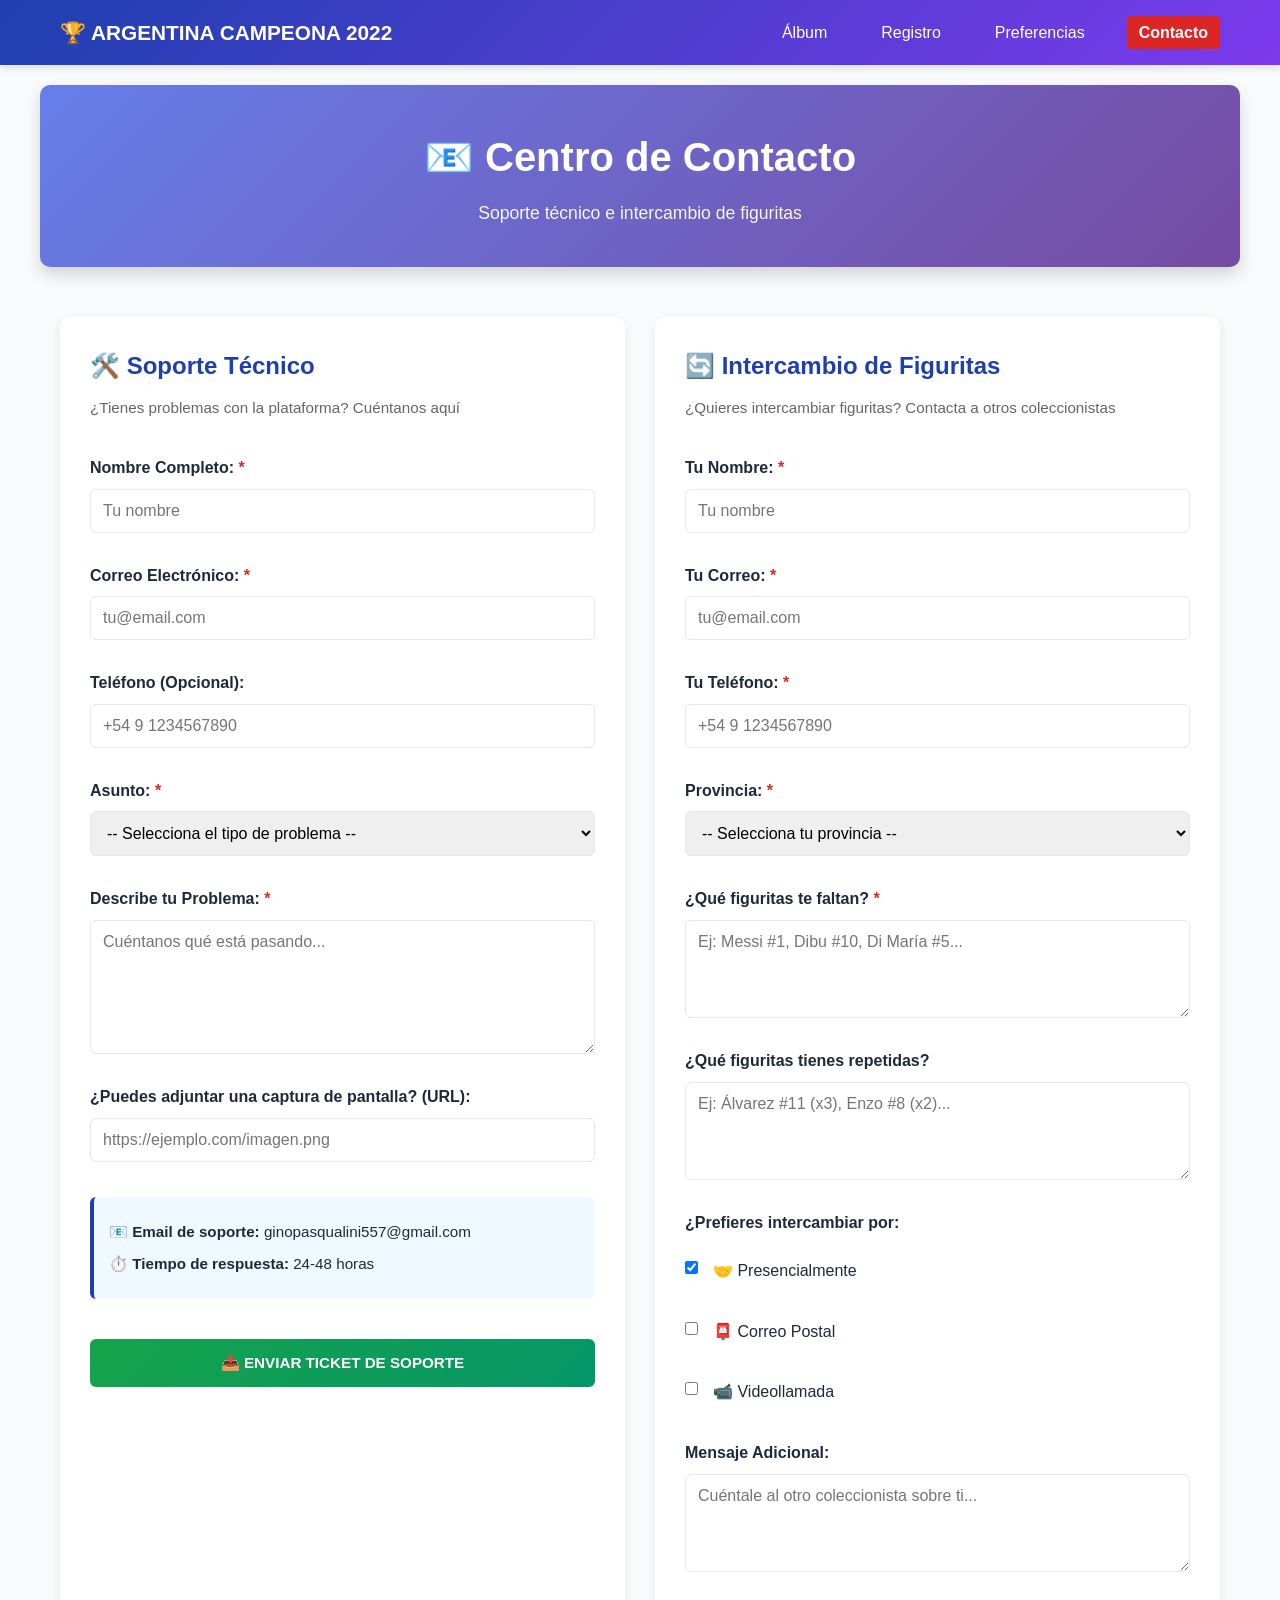
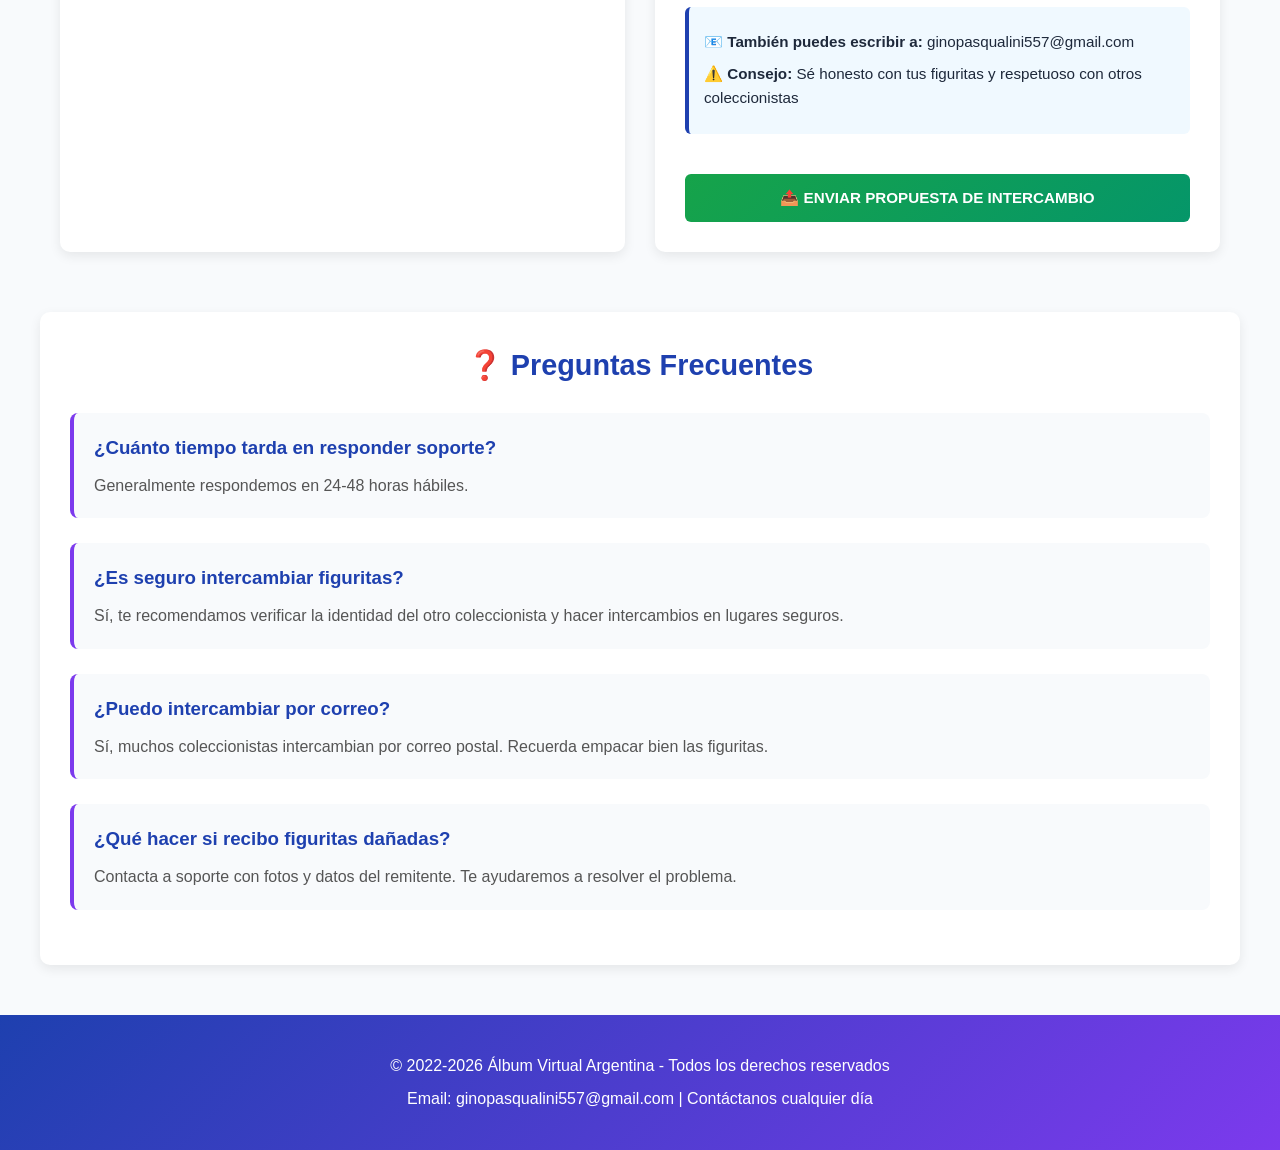
<file: contacto.html>
<!DOCTYPE html>
<html lang="es">
<head>
    <meta charset="UTF-8">
    <meta name="viewport" content="width=device-width, initial-scale=1.0">
    <title>Contacto - Soporte y Mensajes de Intercambio</title>
    <link rel="stylesheet" href="css/estilos.css">
</head>
<body>
    <!-- MENÚ DE NAVEGACIÓN -->
    <nav class="navbar">
        <div class="nav-container">
            <div class="logo">🏆 ARGENTINA CAMPEONA 2022</div>
            <ul class="nav-menu">
                <li><a href="index.html">Álbum</a></li>
                <li><a href="registro.html">Registro</a></li>
                <li><a href="preferencias.html">Preferencias</a></li>
                <li><a href="contacto.html" class="active">Contacto</a></li>
            </ul>
        </div>
    </nav>

    <!-- HEADER -->
    <div class="header-album">
        <h1>📧 Centro de Contacto</h1>
        <p>Soporte técnico e intercambio de figuritas</p>
    </div>

    <!-- CONTENEDOR PRINCIPAL -->
    <div class="container-contacto">
        <!-- COLUMNA 1: SOPORTE TÉCNICO -->
        <div class="seccion-contacto">
            <h2>🛠️ Soporte Técnico</h2>
            <p class="descripcion">¿Tienes problemas con la plataforma? Cuéntanos aquí</p>
            
            <form id="formSoporte" class="form-contacto">
                <label for="nombreSoporte">Nombre Completo: <span class="requerido">*</span></label>
                <input type="text" id="nombreSoporte" name="nombreSoporte" required placeholder="Tu nombre">

                <label for="emailSoporte">Correo Electrónico: <span class="requerido">*</span></label>
                <input type="email" id="emailSoporte" name="emailSoporte" required placeholder="tu@email.com">

                <label for="telefonoSoporte">Teléfono (Opcional):</label>
                <input type="tel" id="telefonoSoporte" name="telefonoSoporte" placeholder="+54 9 1234567890">

                <label for="asuntoSoporte">Asunto: <span class="requerido">*</span></label>
                <select id="asuntoSoporte" name="asuntoSoporte" required>
                    <option value="">-- Selecciona el tipo de problema --</option>
                    <option value="error">Error en la Plataforma</option>
                    <option value="figuritas">Problemas con Figuritas</option>
                    <option value="cuenta">Problemas con mi Cuenta</option>
                    <option value="interfaz">Interfaz o Navegación</option>
                    <option value="otro">Otro</option>
                </select>

                <label for="mensajeSoporte">Describe tu Problema: <span class="requerido">*</span></label>
                <textarea id="mensajeSoporte" name="mensajeSoporte" rows="6" required placeholder="Cuéntanos qué está pasando..."></textarea>

                <label for="captura">¿Puedes adjuntar una captura de pantalla? (URL):</label>
                <input type="url" id="captura" name="captura" placeholder="https://ejemplo.com/imagen.png">

                <div class="info-soporte">
                    <p>📧 <strong>Email de soporte:</strong> ginopasqualini557@gmail.com</p>
                    <p>⏱️ <strong>Tiempo de respuesta:</strong> 24-48 horas</p>
                </div>

                <button type="submit" class="btn-enviar">📤 ENVIAR TICKET DE SOPORTE</button>
            </form>
        </div>

        <!-- COLUMNA 2: INTERCAMBIO DE FIGURITAS -->
        <div class="seccion-contacto">
            <h2>🔄 Intercambio de Figuritas</h2>
            <p class="descripcion">¿Quieres intercambiar figuritas? Contacta a otros coleccionistas</p>
            
            <form id="formIntercambio" class="form-contacto">
                <label for="nombreIntercambio">Tu Nombre: <span class="requerido">*</span></label>
                <input type="text" id="nombreIntercambio" name="nombreIntercambio" required placeholder="Tu nombre">

                <label for="emailIntercambio">Tu Correo: <span class="requerido">*</span></label>
                <input type="email" id="emailIntercambio" name="emailIntercambio" required placeholder="tu@email.com">

                <label for="telefonoIntercambio">Tu Teléfono: <span class="requerido">*</span></label>
                <input type="tel" id="telefonoIntercambio" name="telefonoIntercambio" required placeholder="+54 9 1234567890">

                <label for="provincia">Provincia: <span class="requerido">*</span></label>
                <select id="provincia" name="provincia" required>
                    <option value="">-- Selecciona tu provincia --</option>
                    <option value="buenos-aires">Buenos Aires</option>
                    <option value="cordoba">Córdoba</option>
                    <option value="santa-fe">Santa Fe</option>
                    <option value="mendoza">Mendoza</option>
                    <option value="tucuman">Tucumán</option>
                    <option value="entre-rios">Entre Ríos</option>
                    <option value="misiones">Misiones</option>
                    <option value="formosa">Formosa</option>
                    <option value="chaco">Chaco</option>
                    <option value="corrientes">Corrientes</option>
                    <option value="otra">Otra Provincia</option>
                </select>

                <label for="figuritasFaltantes">¿Qué figuritas te faltan? <span class="requerido">*</span></label>
                <textarea id="figuritasFaltantes" name="figuritasFaltantes" rows="4" required placeholder="Ej: Messi #1, Dibu #10, Di María #5..."></textarea>

                <label for="figuritasSobrantes">¿Qué figuritas tienes repetidas?</label>
                <textarea id="figuritasSobrantes" name="figuritasSobrantes" rows="4" placeholder="Ej: Álvarez #11 (x3), Enzo #8 (x2)..."></textarea>

                <label>¿Prefieres intercambiar por:</label>
                <div class="checkbox-group">
                    <input type="checkbox" id="presencial" name="tipoIntercambio" value="presencial" checked>
                    <label for="presencial" class="label-inline">🤝 Presencialmente</label>
                </div>
                <div class="checkbox-group">
                    <input type="checkbox" id="postal" name="tipoIntercambio" value="postal">
                    <label for="postal" class="label-inline">📮 Correo Postal</label>
                </div>
                <div class="checkbox-group">
                    <input type="checkbox" id="videollamada" name="tipoIntercambio" value="videollamada">
                    <label for="videollamada" class="label-inline">📹 Videollamada</label>
                </div>

                <label for="mensajeIntercambio">Mensaje Adicional:</label>
                <textarea id="mensajeIntercambio" name="mensajeIntercambio" rows="4" placeholder="Cuéntale al otro coleccionista sobre ti..."></textarea>

                <div class="info-soporte">
                    <p>📧 <strong>También puedes escribir a:</strong> ginopasqualini557@gmail.com</p>
                    <p>⚠️ <strong>Consejo:</strong> Sé honesto con tus figuritas y respetuoso con otros coleccionistas</p>
                </div>

                <button type="submit" class="btn-enviar">📤 ENVIAR PROPUESTA DE INTERCAMBIO</button>
            </form>
        </div>
    </div>

    <!-- SECCIÓN DE FAQ -->
    <div class="seccion-faq">
        <h2>❓ Preguntas Frecuentes</h2>
        <div class="faq-item">
            <h3>¿Cuánto tiempo tarda en responder soporte?</h3>
            <p>Generalmente respondemos en 24-48 horas hábiles.</p>
        </div>
        <div class="faq-item">
            <h3>¿Es seguro intercambiar figuritas?</h3>
            <p>Sí, te recomendamos verificar la identidad del otro coleccionista y hacer intercambios en lugares seguros.</p>
        </div>
        <div class="faq-item">
            <h3>¿Puedo intercambiar por correo?</h3>
            <p>Sí, muchos coleccionistas intercambian por correo postal. Recuerda empacar bien las figuritas.</p>
        </div>
        <div class="faq-item">
            <h3>¿Qué hacer si recibo figuritas dañadas?</h3>
            <p>Contacta a soporte con fotos y datos del remitente. Te ayudaremos a resolver el problema.</p>
        </div>
    </div>

    <!-- FOOTER -->
    <footer class="footer">
        <p>&copy; 2022-2026 Álbum Virtual Argentina - Todos los derechos reservados</p>
        <p>Email: ginopasqualini557@gmail.com | Contáctanos cualquier día</p>
    </footer>

    <script>
        // MANEJO DEL FORMULARIO DE SOPORTE
        document.getElementById('formSoporte').addEventListener('submit', function(e) {
            e.preventDefault();
            const formData = new FormData(this);
            const data = Object.fromEntries(formData);
            
            // Simular envío por email
            console.log('Ticket de soporte:', data);
            alert(`✅ Ticket de soporte enviado a ginopasqualini557@gmail.com\n\nNúmero de ticket: #${Date.now()}\n\nTe responderemos en 24-48 horas.`);
            this.reset();
        });

        // MANEJO DEL FORMULARIO DE INTERCAMBIO
        document.getElementById('formIntercambio').addEventListener('submit', function(e) {
            e.preventDefault();
            
            const tiposIntercambio = [];
            document.querySelectorAll('input[name="tipoIntercambio"]:checked').forEach(cb => {
                tiposIntercambio.push(cb.value);
            });

            if (tiposIntercambio.length === 0) {
                alert('❌ Debes seleccionar al menos un tipo de intercambio');
                return;
            }

            const formData = new FormData(this);
            const data = Object.fromEntries(formData);
            
            console.log('Propuesta de intercambio:', data);
            alert(`✅ Propuesta de intercambio enviada a ginopasqualini557@gmail.com\n\n¡Pronto nos pondremos en contacto!\n\nTe recordamos que siempre es importante verificar la identidad del otro coleccionista.`);
            this.reset();
        });
    </script>
</body>
</html>
</file>
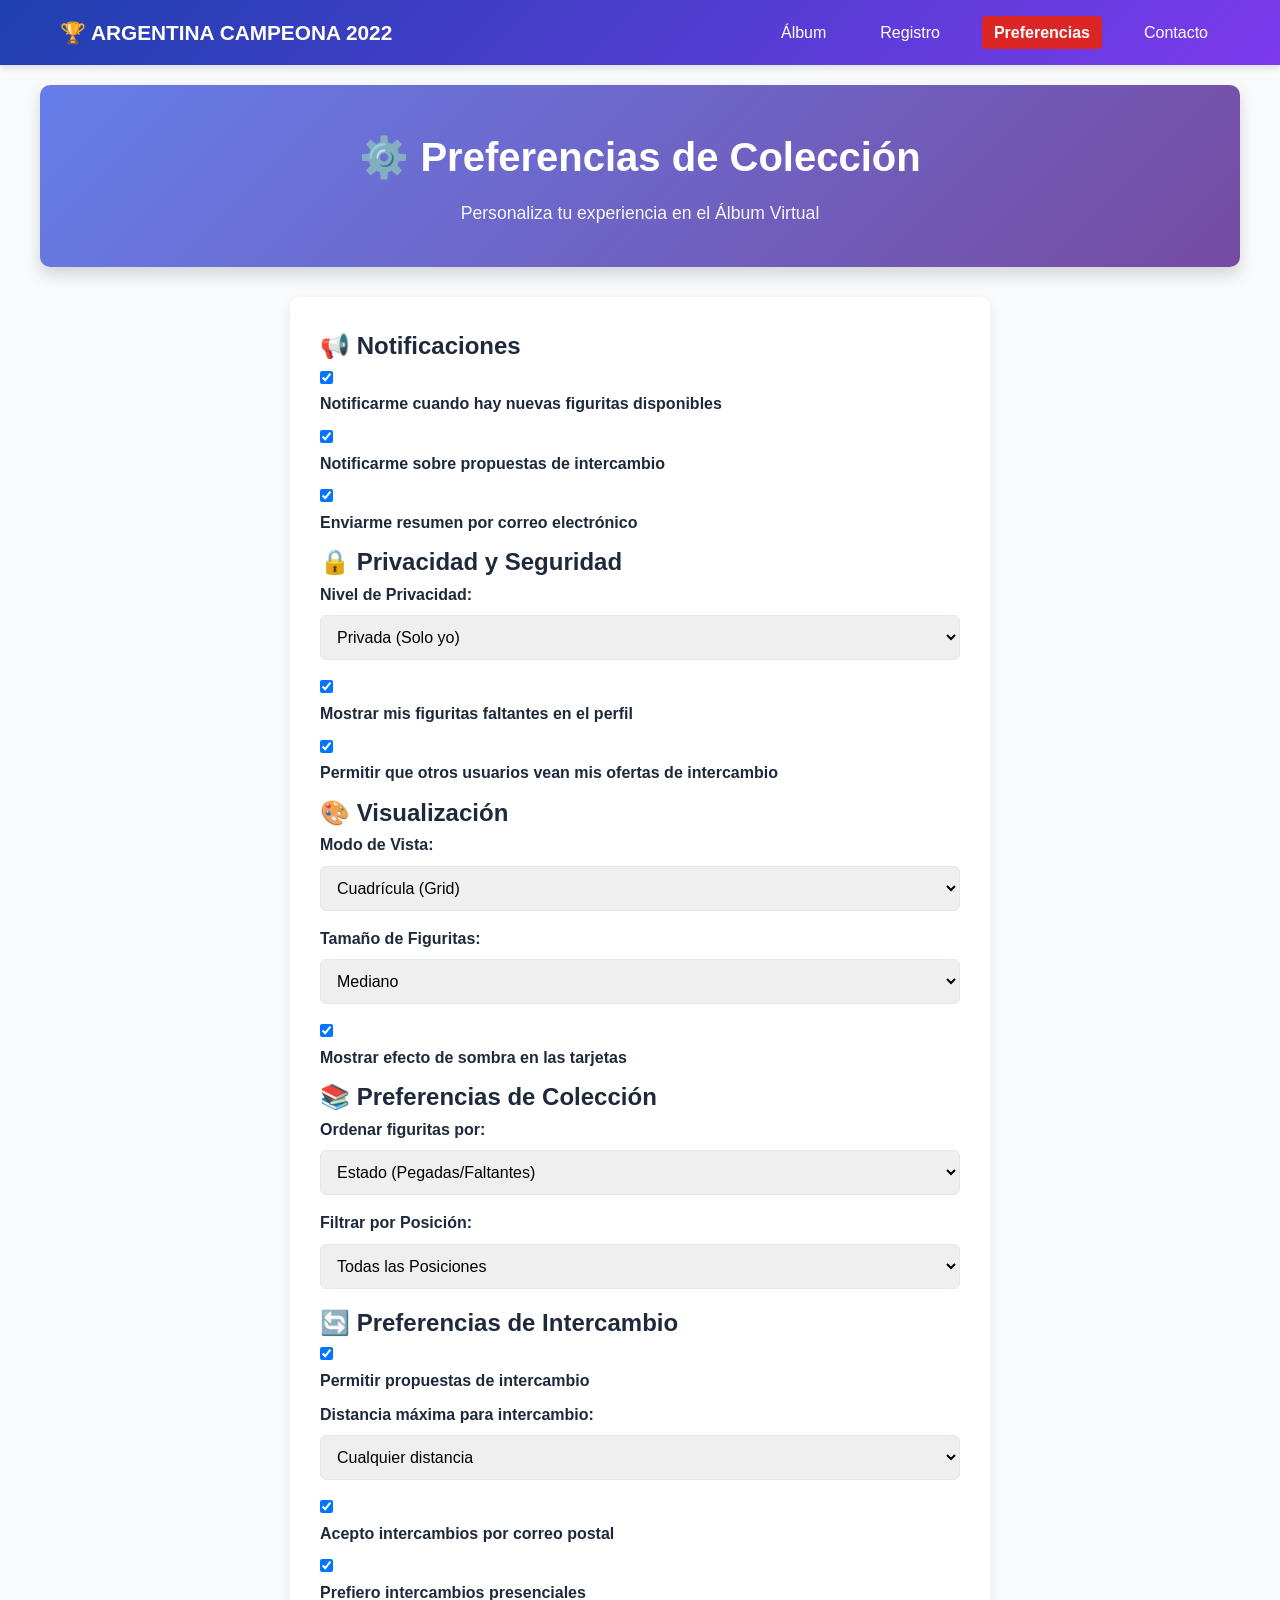
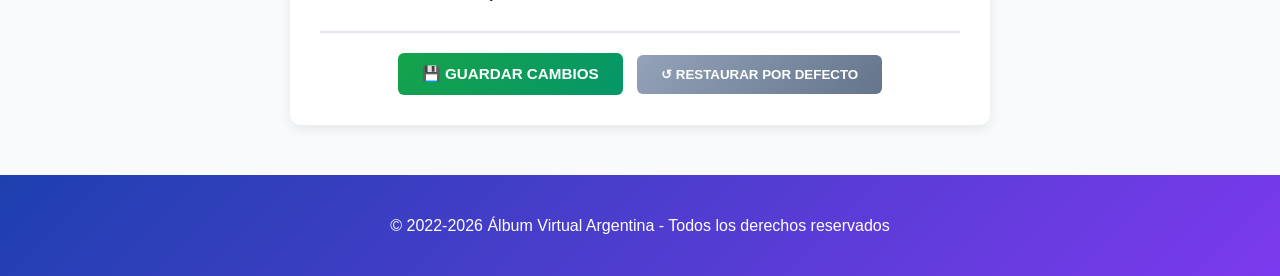
<file: preferencias.html>
<!DOCTYPE html>
<html lang="es">
<head>
    <meta charset="UTF-8">
    <meta name="viewport" content="width=device-width, initial-scale=1.0">
    <title>Preferencias de Colección</title>
    <link rel="stylesheet" href="css/estilos.css">
</head>
<body>
    <!-- MENÚ DE NAVEGACIÓN -->
    <nav class="navbar">
        <div class="nav-container">
            <div class="logo">🏆 ARGENTINA CAMPEONA 2022</div>
            <ul class="nav-menu">
                <li><a href="index.html">Álbum</a></li>
                <li><a href="registro.html">Registro</a></li>
                <li><a href="preferencias.html" class="active">Preferencias</a></li>
                <li><a href="contacto.html">Contacto</a></li>
            </ul>
        </div>
    </nav>

    <!-- HEADER -->
    <div class="header-album">
        <h1>⚙️ Preferencias de Colección</h1>
        <p>Personaliza tu experiencia en el Álbum Virtual</p>
    </div>

    <!-- CONTENEDOR DE PREFERENCIAS -->
    <div class="seccion-preferencias">
        <form id="formPreferencias">
            <!-- SECCIÓN 1: NOTIFICACIONES -->
            <div class="pref-seccion">
                <h2>📢 Notificaciones</h2>
                <div class="pref-item">
                    <input type="checkbox" id="notifNuevos" name="notifNuevos" checked>
                    <label for="notifNuevos">Notificarme cuando hay nuevas figuritas disponibles</label>
                </div>
                <div class="pref-item">
                    <input type="checkbox" id="notifIntercambios" name="notifIntercambios" checked>
                    <label for="notifIntercambios">Notificarme sobre propuestas de intercambio</label>
                </div>
                <div class="pref-item">
                    <input type="checkbox" id="notifEmail" name="notifEmail" checked>
                    <label for="notifEmail">Enviarme resumen por correo electrónico</label>
                </div>
            </div>

            <!-- SECCIÓN 2: PRIVACIDAD Y SEGURIDAD -->
            <div class="pref-seccion">
                <h2>🔒 Privacidad y Seguridad</h2>
                <div class="pref-item">
                    <label for="privacyLevel">Nivel de Privacidad:</label>
                    <select id="privacyLevel" name="privacyLevel">
                        <option value="publica">Pública (Todos pueden ver mi colección)</option>
                        <option value="amigos">Solo Amigos (Usuarios agregados)</option>
                        <option value="privada" selected>Privada (Solo yo)</option>
                    </select>
                </div>
                <div class="pref-item">
                    <input type="checkbox" id="mostrarFaltantes" name="mostrarFaltantes" checked>
                    <label for="mostrarFaltantes">Mostrar mis figuritas faltantes en el perfil</label>
                </div>
                <div class="pref-item">
                    <input type="checkbox" id="mostrarOferta" name="mostrarOferta" checked>
                    <label for="mostrarOferta">Permitir que otros usuarios vean mis ofertas de intercambio</label>
                </div>
            </div>

            <!-- SECCIÓN 3: VISUALIZACIÓN -->
            <div class="pref-seccion">
                <h2>🎨 Visualización</h2>
                <div class="pref-item">
                    <label for="vistaGrid">Modo de Vista:</label>
                    <select id="vistaGrid" name="vistaGrid">
                        <option value="grid">Cuadrícula (Grid)</option>
                        <option value="lista">Lista</option>
                        <option value="compacta">Compacta</option>
                    </select>
                </div>
                <div class="pref-item">
                    <label for="tamanioFig">Tamaño de Figuritas:</label>
                    <select id="tamanioFig" name="tamanioFig">
                        <option value="pequeño">Pequeño</option>
                        <option value="mediano" selected>Mediano</option>
                        <option value="grande">Grande</option>
                    </select>
                </div>
                <div class="pref-item">
                    <input type="checkbox" id="mostrarSombra" name="mostrarSombra" checked>
                    <label for="mostrarSombra">Mostrar efecto de sombra en las tarjetas</label>
                </div>
            </div>

            <!-- SECCIÓN 4: COLECCIÓN -->
            <div class="pref-seccion">
                <h2>📚 Preferencias de Colección</h2>
                <div class="pref-item">
                    <label for="ordenar">Ordenar figuritas por:</label>
                    <select id="ordenar" name="ordenar">
                        <option value="nombre">Nombre del Jugador</option>
                        <option value="posicion">Posición</option>
                        <option value="numero">Número de Figurita</option>
                        <option value="estado" selected>Estado (Pegadas/Faltantes)</option>
                    </select>
                </div>
                <div class="pref-item">
                    <label for="filtroPos">Filtrar por Posición:</label>
                    <select id="filtroPos" name="filtroPos">
                        <option value="todos" selected>Todas las Posiciones</option>
                        <option value="arquero">Arqueros</option>
                        <option value="defensa">Defensas</option>
                        <option value="mediocampo">Mediocampo</option>
                        <option value="delantero">Delanteros</option>
                    </select>
                </div>
            </div>

            <!-- SECCIÓN 5: INTERCAMBIOS -->
            <div class="pref-seccion">
                <h2>🔄 Preferencias de Intercambio</h2>
                <div class="pref-item">
                    <input type="checkbox" id="permitirIntercambios" name="permitirIntercambios" checked>
                    <label for="permitirIntercambios">Permitir propuestas de intercambio</label>
                </div>
                <div class="pref-item">
                    <label for="distancia">Distancia máxima para intercambio:</label>
                    <select id="distancia" name="distancia">
                        <option value="cualquiera" selected>Cualquier distancia</option>
                        <option value="10">10 km</option>
                        <option value="25">25 km</option>
                        <option value="50">50 km</option>
                        <option value="100">100 km</option>
                        <option value="nacional">Nacional (Todo el país)</option>
                    </select>
                </div>
                <div class="pref-item">
                    <input type="checkbox" id="intercambioEnvios" name="intercambioEnvios" checked>
                    <label for="intercambioEnvios">Acepto intercambios por correo postal</label>
                </div>
                <div class="pref-item">
                    <input type="checkbox" id="intercambioLocal" name="intercambioLocal" checked>
                    <label for="intercambioLocal">Prefiero intercambios presenciales</label>
                </div>
            </div>

            <!-- BOTONES -->
            <div class="acciones">
                <input type="submit" value="💾 GUARDAR CAMBIOS" class="btn-enviar">
                <input type="reset" value="↺ RESTAURAR POR DEFECTO" class="btn-reset">
            </div>
        </form>
    </div>

    <!-- FOOTER -->
    <footer class="footer">
        <p>&copy; 2022-2026 Álbum Virtual Argentina - Todos los derechos reservados</p>
    </footer>

    <script>
        // Cargar preferencias guardadas desde localStorage
        window.addEventListener('load', function() {
            const saved = localStorage.getItem('userPreferences');
            if (saved) {
                const prefs = JSON.parse(saved);
                Object.keys(prefs).forEach(key => {
                    const element = document.getElementById(key);
                    if (element) {
                        if (element.type === 'checkbox') {
                            element.checked = prefs[key];
                        } else {
                            element.value = prefs[key];
                        }
                    }
                });
            }
        });

        // Guardar preferencias
        document.getElementById('formPreferencias').addEventListener('submit', function(e) {
            e.preventDefault();
            
            const prefs = {};
            const inputs = this.querySelectorAll('input, select');
            inputs.forEach(input => {
                if (input.id) {
                    prefs[input.id] = input.type === 'checkbox' ? input.checked : input.value;
                }
            });
            
            localStorage.setItem('userPreferences', JSON.stringify(prefs));
            alert('✅ ¡Preferencias guardadas correctamente!');
        });
    </script>
</body>
</html>
</file>
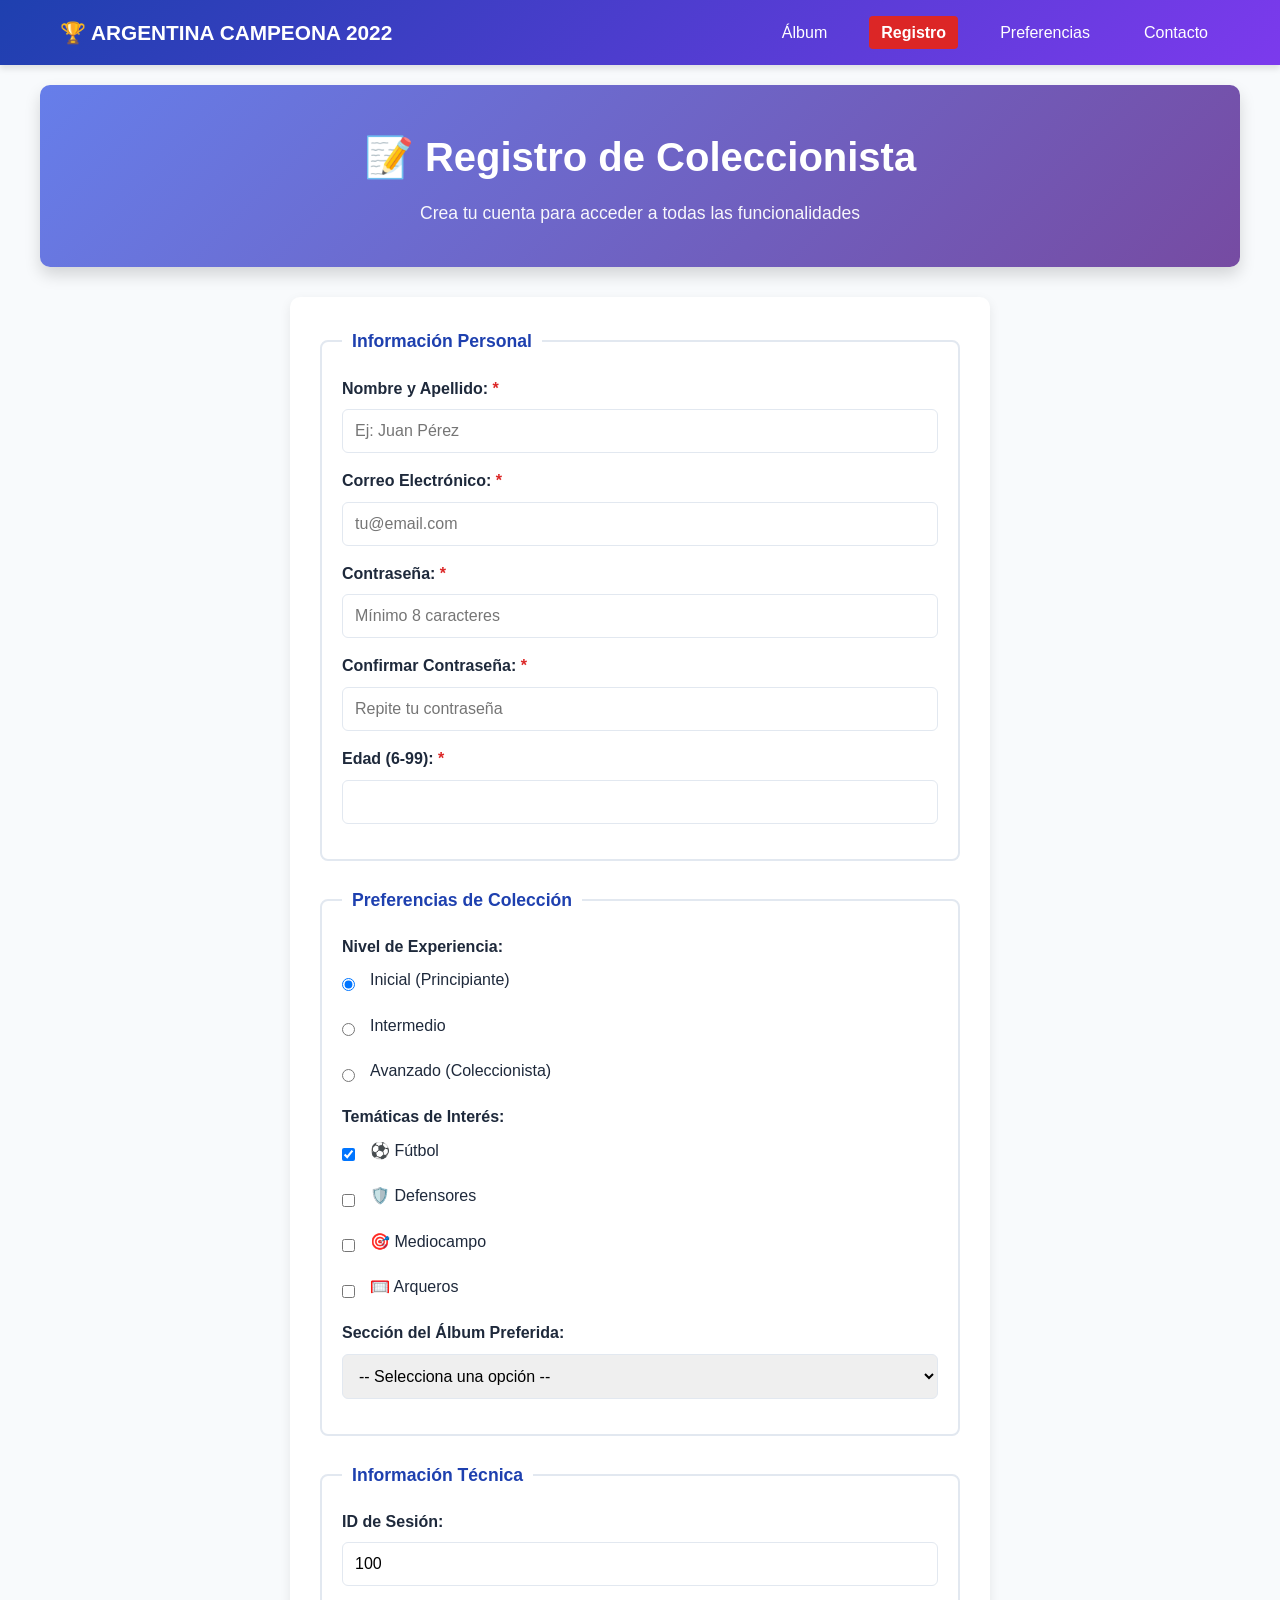
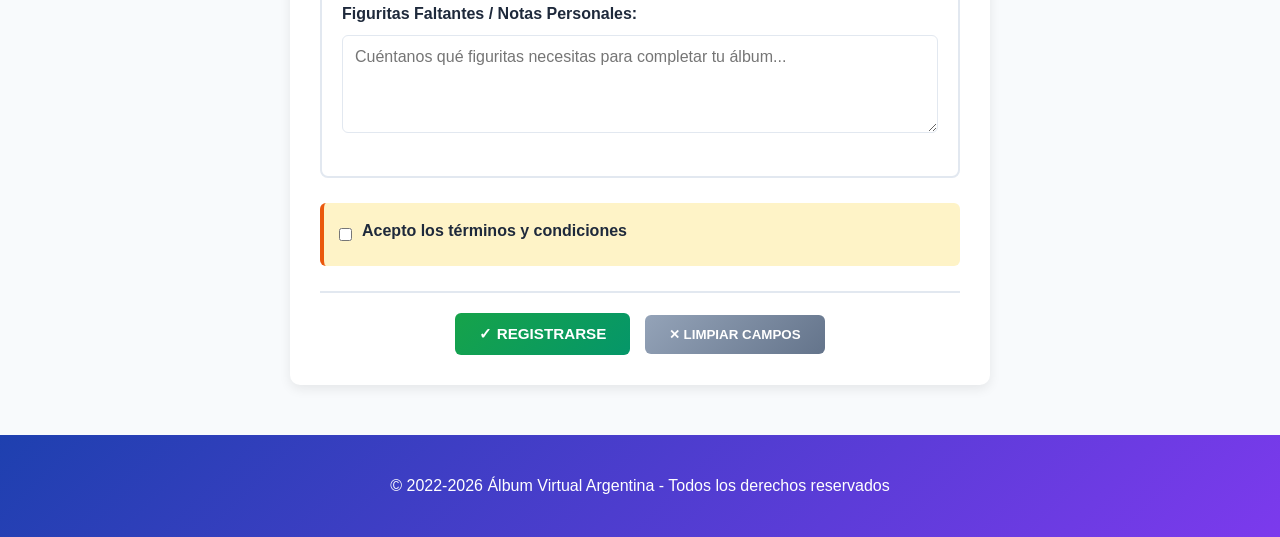
<file: registro.html>
<!DOCTYPE html>
<html lang="es">
<head>
    <meta charset="UTF-8">
    <meta name="viewport" content="width=device-width, initial-scale=1.0">
    <title>Registro - Coleccionista de Argentina</title>
    <link rel="stylesheet" href="css/estilos.css">
</head>
<body>
    <!-- MENÚ DE NAVEGACIÓN -->
    <nav class="navbar">
        <div class="nav-container">
            <div class="logo">🏆 ARGENTINA CAMPEONA 2022</div>
            <ul class="nav-menu">
                <li><a href="index.html">Álbum</a></li>
                <li><a href="registro.html" class="active">Registro</a></li>
                <li><a href="preferencias.html">Preferencias</a></li>
                <li><a href="contacto.html">Contacto</a></li>
            </ul>
        </div>
    </nav>

    <!-- HEADER -->
    <div class="header-album">
        <h1>📝 Registro de Coleccionista</h1>
        <p>Crea tu cuenta para acceder a todas las funcionalidades</p>
    </div>

    <!-- FORMULARIO DE REGISTRO -->
    <div class="seccion-formulario">
        <form id="formRegistro">
            <fieldset>
                <legend>Información Personal</legend>
                
                <label for="nombre">Nombre y Apellido: <span class="requerido">*</span></label>
                <input type="text" id="nombre" name="nombre" required placeholder="Ej: Juan Pérez">

                <label for="email">Correo Electrónico: <span class="requerido">*</span></label>
                <input type="email" id="email" name="email" required placeholder="tu@email.com">

                <label for="pass">Contraseña: <span class="requerido">*</span></label>
                <input type="password" id="pass" name="pass" required placeholder="Mínimo 8 caracteres">

                <label for="confirmPass">Confirmar Contraseña: <span class="requerido">*</span></label>
                <input type="password" id="confirmPass" name="confirmPass" required placeholder="Repite tu contraseña">

                <label for="edad">Edad (6-99): <span class="requerido">*</span></label>
                <input type="number" id="edad" name="edad" min="6" max="99" required>
            </fieldset>

            <fieldset>
                <legend>Preferencias de Colección</legend>
                
                <label>Nivel de Experiencia:</label>
                <div class="radio-group">
                    <input type="radio" id="inicial" name="categoria" value="inicial" checked>
                    <label for="inicial" class="label-inline">Inicial (Principiante)</label>
                </div>
                <div class="radio-group">
                    <input type="radio" id="intermedio" name="categoria" value="intermedio">
                    <label for="intermedio" class="label-inline">Intermedio</label>
                </div>
                <div class="radio-group">
                    <input type="radio" id="avanzado" name="categoria" value="avanzado">
                    <label for="avanzado" class="label-inline">Avanzado (Coleccionista)</label>
                </div>

                <label>Temáticas de Interés:</label>
                <div class="checkbox-group">
                    <input type="checkbox" id="futbol" name="interes" value="futbol" checked>
                    <label for="futbol" class="label-inline">⚽ Fútbol</label>
                </div>
                <div class="checkbox-group">
                    <input type="checkbox" id="defensa" name="interes" value="defensa">
                    <label for="defensa" class="label-inline">🛡️ Defensores</label>
                </div>
                <div class="checkbox-group">
                    <input type="checkbox" id="mediocampo" name="interes" value="mediocampo">
                    <label for="mediocampo" class="label-inline">🎯 Mediocampo</label>
                </div>
                <div class="checkbox-group">
                    <input type="checkbox" id="arqueros" name="interes" value="arqueros">
                    <label for="arqueros" class="label-inline">🥅 Arqueros</label>
                </div>

                <label for="seccion">Sección del Álbum Preferida:</label>
                <select id="seccion" name="seccion" required>
                    <option value="">-- Selecciona una opción --</option>
                    <option value="eliminatorias">Eliminatorias</option>
                    <option value="grupales">Fase de Grupos</option>
                    <option value="octavos">Octavos de Final</option>
                    <option value="cuartos">Cuartos de Final</option>
                    <option value="semis">Semifinales</option>
                    <option value="final">Final</option>
                </select>
            </fieldset>

            <fieldset>
                <legend>Información Técnica</legend>
                
                <label for="id_usuario">ID de Sesión:</label>
                <input type="text" id="id_usuario" name="id_usuario" value="100" readonly>
                
                <input type="hidden" name="sistema" value="SistemaAlbumWeb-v2">

                <label for="bio">Figuritas Faltantes / Notas Personales:</label>
                <textarea id="bio" name="bio" rows="4" placeholder="Cuéntanos qué figuritas necesitas para completar tu álbum..."></textarea>
            </fieldset>

            <!-- ACUERDO DE TÉRMINOS -->
            <div class="terminos">
                <input type="checkbox" id="terminos" name="terminos" required>
                <label for="terminos">Acepto los términos y condiciones</label>
            </div>

            <!-- BOTONES -->
            <div class="acciones">
                <input type="submit" value="✓ REGISTRARSE" class="btn-enviar">
                <input type="reset" value="✕ LIMPIAR CAMPOS" class="btn-reset">
            </div>
        </form>
    </div>

    <!-- FOOTER -->
    <footer class="footer">
        <p>&copy; 2022-2026 Álbum Virtual Argentina - Todos los derechos reservados</p>
    </footer>

    <script>
        document.getElementById('formRegistro').addEventListener('submit', function(e) {
            e.preventDefault();
            const pass = document.getElementById('pass').value;
            const confirmPass = document.getElementById('confirmPass').value;
            
            if (pass !== confirmPass) {
                alert('❌ Las contraseñas no coinciden');
                return;
            }
            
            if (pass.length < 8) {
                alert('❌ La contraseña debe tener mínimo 8 caracteres');
                return;
            }
            
            alert('✅ ¡Registro completado exitosamente! Bienvenido al Álbum Virtual');
            this.reset();
        });
    </script>
</body>
</html>
</file>
<file: css/estilos.css>
/* ===== ESTILOS GLOBALES ===== */
* {
    margin: 0;
    padding: 0;
    box-sizing: border-box;
}

:root {
    --color-primary: #1e40af;
    --color-secondary: #7c3aed;
    --color-accent: #dc2626;
    --color-success: #16a34a;
    --color-warning: #ea580c;
    --color-bg: #f8fafc;
    --color-text: #1e293b;
    --color-border: #e2e8f0;
}

body {
    font-family: 'Segoe UI', Tahoma, Geneva, Verdana, sans-serif;
    background-color: var(--color-bg);
    color: var(--color-text);
    line-height: 1.6;
}

/* ===== NAVEGACIÓN ===== */
.navbar {
    background: linear-gradient(135deg, var(--color-primary) 0%, var(--color-secondary) 100%);
    color: white;
    padding: 1rem 0;
    position: sticky;
    top: 0;
    z-index: 1000;
    box-shadow: 0 4px 6px rgba(0, 0, 0, 0.1);
}

.nav-container {
    max-width: 1200px;
    margin: 0 auto;
    padding: 0 20px;
    display: flex;
    justify-content: space-between;
    align-items: center;
}

.logo {
    font-size: 1.3em;
    font-weight: bold;
    text-decoration: none;
}

.nav-menu {
    list-style: none;
    display: flex;
    gap: 30px;
    align-items: center;
}

.nav-menu a {
    color: white;
    text-decoration: none;
    transition: all 0.3s;
    padding: 8px 12px;
    border-radius: 4px;
}

.nav-menu a:hover {
    background-color: rgba(255, 255, 255, 0.2);
    transform: scale(1.05);
}

.nav-menu a.active {
    background-color: var(--color-accent);
    font-weight: bold;
}

/* ===== HEADER ===== */
.header-album {
    background: linear-gradient(135deg, #667eea 0%, #764ba2 100%);
    color: white;
    padding: 40px 20px;
    text-align: center;
    border-radius: 10px;
    margin: 20px auto;
    max-width: 1200px;
    box-shadow: 0 8px 16px rgba(0, 0, 0, 0.15);
}

.header-album h1 {
    font-size: 2.5em;
    margin-bottom: 10px;
}

.header-album p {
    font-size: 1.1em;
    opacity: 0.95;
}

/* ===== SECCIONES PRINCIPALES ===== */
.seccion-sobres {
    background: white;
    padding: 30px;
    margin: 30px auto;
    max-width: 1200px;
    border-radius: 10px;
    box-shadow: 0 4px 12px rgba(0, 0, 0, 0.08);
    text-align: center;
}

.seccion-sobres h2 {
    color: var(--color-primary);
    margin-bottom: 20px;
    font-size: 1.8em;
}

.contador-sobres {
    margin-top: 15px;
    font-size: 1.2em;
    color: var(--color-secondary);
}

.container-album {
    max-width: 1200px;
    margin: 30px auto;
    padding: 20px;
}

.container-album h2 {
    color: var(--color-primary);
    text-align: center;
    margin-bottom: 30px;
    font-size: 1.8em;
}

/* ===== CUADRÍCULA DE FIGURITAS ===== */
.cuadricula-figuritas {
    display: grid;
    grid-template-columns: repeat(auto-fit, minmax(200px, 1fr));
    gap: 20px;
    margin-bottom: 30px;
}

.tarjeta-figurita {
    background: white;
    border-radius: 12px;
    overflow: hidden;
    box-shadow: 0 4px 12px rgba(0, 0, 0, 0.1);
    transition: all 0.3s;
    border: 2px solid transparent;
}

.tarjeta-figurita:hover {
    transform: translateY(-8px);
    box-shadow: 0 12px 24px rgba(0, 0, 0, 0.15);
    border-color: var(--color-primary);
}

.figurita-img {
    width: 100%;
    height: 200px;
    object-fit: cover;
    background: linear-gradient(135deg, #667eea 0%, #764ba2 100%);
}

.tarjeta-figurita h3 {
    padding: 15px 15px 5px;
    color: var(--color-primary);
    font-size: 1.1em;
}

.posicion {
    padding: 0 15px;
    color: #666;
    font-size: 0.9em;
    font-style: italic;
}

.tarjeta-figurita p {
    padding: 0 15px 15px;
}

/* ===== BOTONES ===== */
.btn-pegar, .btn-abrir, .btn-enviar, input[type="submit"] {
    background: linear-gradient(135deg, var(--color-success) 0%, #059669 100%);
    color: white;
    border: none;
    padding: 12px 24px;
    text-transform: uppercase;
    cursor: pointer;
    border-radius: 6px;
    font-weight: bold;
    transition: all 0.3s;
    font-size: 0.95em;
}

.btn-pegar:hover, .btn-abrir:hover, .btn-enviar:hover, input[type="submit"]:hover {
    transform: scale(1.05);
    box-shadow: 0 4px 12px rgba(0, 0, 0, 0.2);
}

.btn-reset, input[type="reset"] {
    background: linear-gradient(135deg, #94a3b8 0%, #64748b 100%);
    color: white;
    border: none;
    padding: 12px 24px;
    text-transform: uppercase;
    cursor: pointer;
    border-radius: 6px;
    font-weight: bold;
    transition: all 0.3s;
    margin-left: 10px;
}

.btn-reset:hover, input[type="reset"]:hover {
    transform: scale(1.05);
    box-shadow: 0 4px 12px rgba(0, 0, 0, 0.2);
}

.btn-abrir {
    padding: 15px 40px;
    font-size: 1.1em;
}

/* ===== FORMULARIOS ===== */
.seccion-formulario, .seccion-preferencias {
    background: white;
    padding: 30px;
    margin: 30px auto;
    max-width: 700px;
    border-radius: 10px;
    box-shadow: 0 4px 12px rgba(0, 0, 0, 0.08);
}

fieldset {
    border: 2px solid var(--color-border);
    border-radius: 8px;
    padding: 20px;
    margin-bottom: 25px;
}

legend {
    padding: 0 10px;
    font-weight: bold;
    color: var(--color-primary);
    font-size: 1.1em;
}

label {
    display: block;
    margin-bottom: 8px;
    font-weight: 600;
    color: var(--color-text);
}

.label-inline {
    display: inline;
    font-weight: normal;
    margin-left: 5px;
}

.requerido {
    color: var(--color-accent);
    font-weight: bold;
}

input[type="text"],
input[type="email"],
input[type="password"],
input[type="number"],
input[type="tel"],
input[type="url"],
select,
textarea {
    width: 100%;
    padding: 12px;
    margin-bottom: 15px;
    border: 1px solid var(--color-border);
    border-radius: 6px;
    font-family: inherit;
    font-size: 1em;
    transition: all 0.3s;
}

input[type="text"]:focus,
input[type="email"]:focus,
input[type="password"]:focus,
input[type="number"]:focus,
input[type="tel"]:focus,
input[type="url"]:focus,
select:focus,
textarea:focus {
    outline: none;
    border-color: var(--color-primary);
    box-shadow: 0 0 0 3px rgba(30, 64, 175, 0.1);
}

.radio-group, .checkbox-group {
    margin-bottom: 12px;
    display: flex;
    align-items: center;
}

input[type="radio"],
input[type="checkbox"] {
    width: auto;
    margin-right: 10px;
    cursor: pointer;
}

.acciones {
    text-align: center;
    margin-top: 25px;
    padding-top: 20px;
    border-top: 2px solid var(--color-border);
}

/* ===== ESTADÍSTICAS ===== */
.stats-album {
    display: grid;
    grid-template-columns: repeat(auto-fit, minmax(200px, 1fr));
    gap: 20px;
    max-width: 1200px;
    margin: 40px auto;
    padding: 20px;
}

.stat-box {
    background: white;
    padding: 25px;
    border-radius: 10px;
    box-shadow: 0 4px 12px rgba(0, 0, 0, 0.08);
    text-align: center;
    border-left: 4px solid var(--color-primary);
}

.stat-box h3 {
    color: var(--color-primary);
    margin-bottom: 10px;
}

.stat-box p {
    font-size: 2em;
    font-weight: bold;
    color: var(--color-secondary);
}

.progress-bar {
    width: 100%;
    height: 20px;
    background: var(--color-border);
    border-radius: 10px;
    overflow: hidden;
    margin-top: 10px;
}

.progress-fill {
    height: 100%;
    background: linear-gradient(90deg, var(--color-success) 0%, #10b981 100%);
    transition: width 0.3s;
}

/* ===== CONTACTO Y PREFERENCIAS ===== */
.container-contacto {
    display: grid;
    grid-template-columns: 1fr 1fr;
    gap: 30px;
    max-width: 1200px;
    margin: 30px auto;
    padding: 20px;
}

@media (max-width: 768px) {
    .container-contacto {
        grid-template-columns: 1fr;
    }
}

.seccion-contacto {
    background: white;
    padding: 30px;
    border-radius: 10px;
    box-shadow: 0 4px 12px rgba(0, 0, 0, 0.08);
}

.seccion-contacto h2 {
    color: var(--color-primary);
    margin-bottom: 10px;
    font-size: 1.5em;
}

.descripcion {
    color: #666;
    margin-bottom: 20px;
    font-size: 0.95em;
}

.form-contacto {
    display: flex;
    flex-direction: column;
}

.form-contacto label {
    margin-top: 15px;
    margin-bottom: 8px;
}

.form-contacto input,
.form-contacto select,
.form-contacto textarea {
    padding: 12px;
    border: 1px solid var(--color-border);
    border-radius: 6px;
    font-family: inherit;
}

.info-soporte {
    background: #f0f9ff;
    border-left: 4px solid var(--color-primary);
    padding: 15px;
    border-radius: 6px;
    margin: 20px 0;
}

.info-soporte p {
    margin: 8px 0;
    font-size: 0.95em;
}

.form-contacto button {
    margin-top: 20px;
    padding: 15px;
}

/* ===== SECCIÓN FAQ ===== */
.seccion-faq {
    max-width: 1200px;
    margin: 40px auto;
    padding: 30px;
    background: white;
    border-radius: 10px;
    box-shadow: 0 4px 12px rgba(0, 0, 0, 0.08);
}

.seccion-faq h2 {
    color: var(--color-primary);
    margin-bottom: 25px;
    text-align: center;
    font-size: 1.8em;
}

.faq-item {
    margin-bottom: 25px;
    padding: 20px;
    background: #f8fafc;
    border-radius: 8px;
    border-left: 4px solid var(--color-secondary);
}

.faq-item h3 {
    color: var(--color-primary);
    margin-bottom: 10px;
}

.faq-item p {
    color: #555;
    line-height: 1.6;
}

/* ===== FOOTER ===== */
.footer {
    background: linear-gradient(135deg, var(--color-primary) 0%, var(--color-secondary) 100%);
    color: white;
    text-align: center;
    padding: 30px 20px;
    margin-top: 50px;
}

.footer p {
    margin: 8px 0;
}

/* ===== TÉRMINOS ===== */
.terminos {
    display: flex;
    align-items: center;
    margin: 20px 0;
    padding: 15px;
    background: #fef3c7;
    border-radius: 6px;
    border-left: 4px solid var(--color-warning);
}

.terminos input {
    width: auto;
    margin-right: 10px;
    cursor: pointer;
}

/* ===== RESPONSIVE ===== */
@media (max-width: 768px) {
    .header-album h1 {
        font-size: 1.8em;
    }

    .nav-menu {
        gap: 15px;
    }

    .cuadricula-figuritas {
        grid-template-columns: repeat(auto-fit, minmax(150px, 1fr));
        gap: 15px;
    }

    .container-album {
        padding: 10px;
    }

    .seccion-formulario, .seccion-preferencias, .seccion-contacto {
        padding: 20px;
        margin: 20px 10px;
    }

    fieldset {
        padding: 15px;
    }

    .stats-album {
        grid-template-columns: 1fr;
    }
}

@media (max-width: 480px) {
    .navbar {
        padding: 0.5rem 0;
    }

    .nav-container {
        flex-direction: column;
        gap: 10px;
    }

    .nav-menu {
        flex-direction: column;
        gap: 10px;
        width: 100%;
    }

    .header-album h1 {
        font-size: 1.5em;
    }

    .logo {
        font-size: 1em;
    }

    .cuadricula-figuritas {
        grid-template-columns: repeat(2, 1fr);
    }

    .acciones {
        display: flex;
        flex-direction: column;
    }

    .btn-reset, input[type="reset"] {
        margin-left: 0;
        margin-top: 10px;
    }
}
</file>
